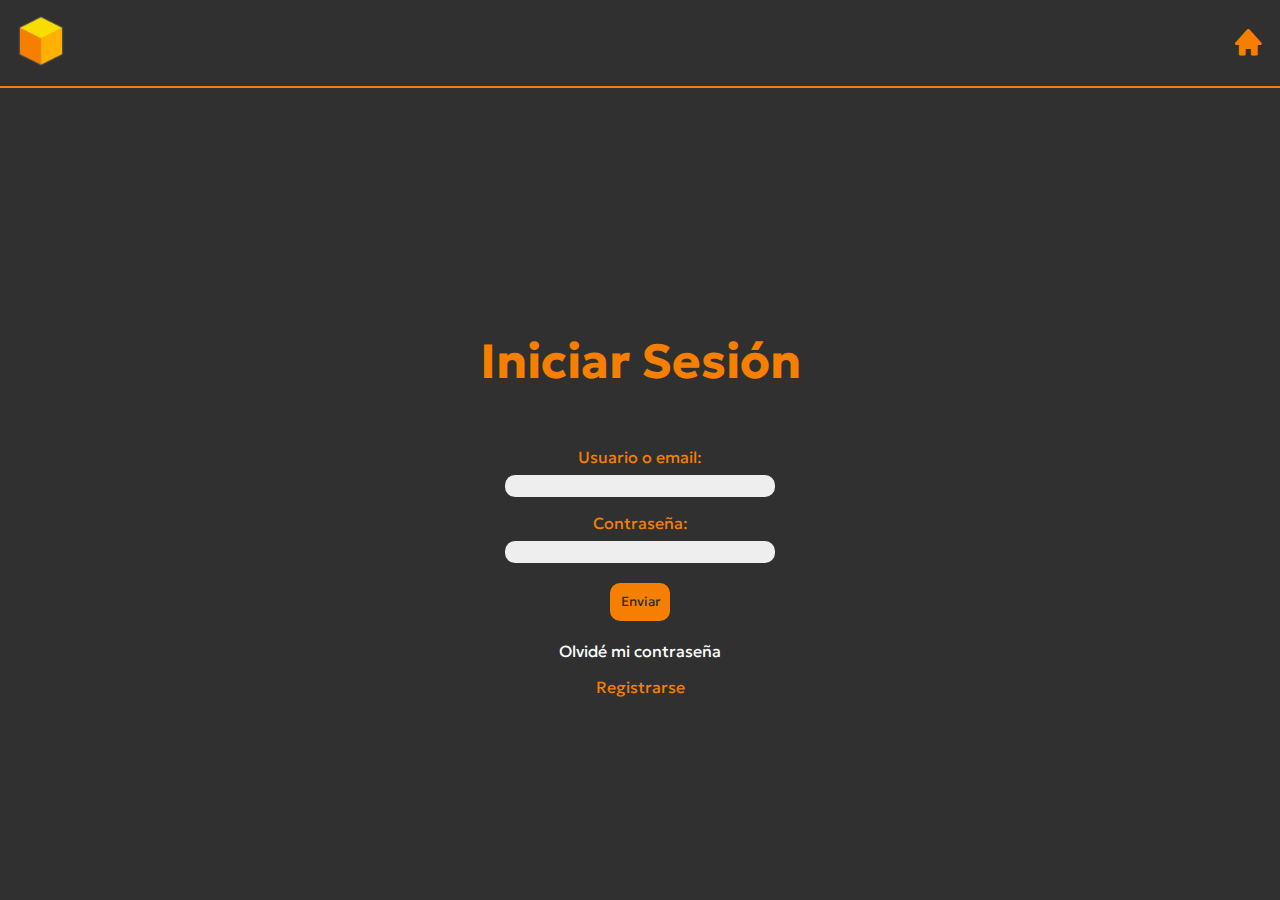
<file: login.html>
<!DOCTYPE html>
<html lang="es">
<head>
    <meta charset="UTF-8">
    <meta http-equiv="X-UA-Compatible" content="IE=edge">
    <meta name="viewport" content="width=device-width, initial-scale=1.0">
    <link rel="stylesheet" href="./css/styles.css">
    <link rel="stylesheet" href="./css/mediaqueries.css">
    <link href="https://fonts.googleapis.com/css2?family=Geologica:wght@300;400;500;600&display=swap" rel="stylesheet">
    <link href='https://unpkg.com/boxicons@2.1.4/css/boxicons.min.css' rel='stylesheet'>
    <link rel="icon" href="./assets/logo.png">
    <title>Mated | Impresiones 3D</title>
</head>
<body>

    <header>
        <nav class="navbar">
            <a href="index.html"><img src="./assets/logo.png"></a>
            <a href="index.html"><i class='bx bxs-home'></i></a>
        </nav>
    </header>

    <section class="login">
        <div>
            <h2>Iniciar Sesión</h2>
            <div>
                <label for="user">Usuario o email:</label>
                <input type="text" id="user">
            </div>
            <div>
                <label for="user">Contraseña:</label>
                <input type="text" id="user">
            </div>
            <button>Enviar</button>
            <p>Olvidé mi contraseña</p>
            <a href="register.html">Registrarse</a>
        </div>
    </section>

</body>
</html>
</file>
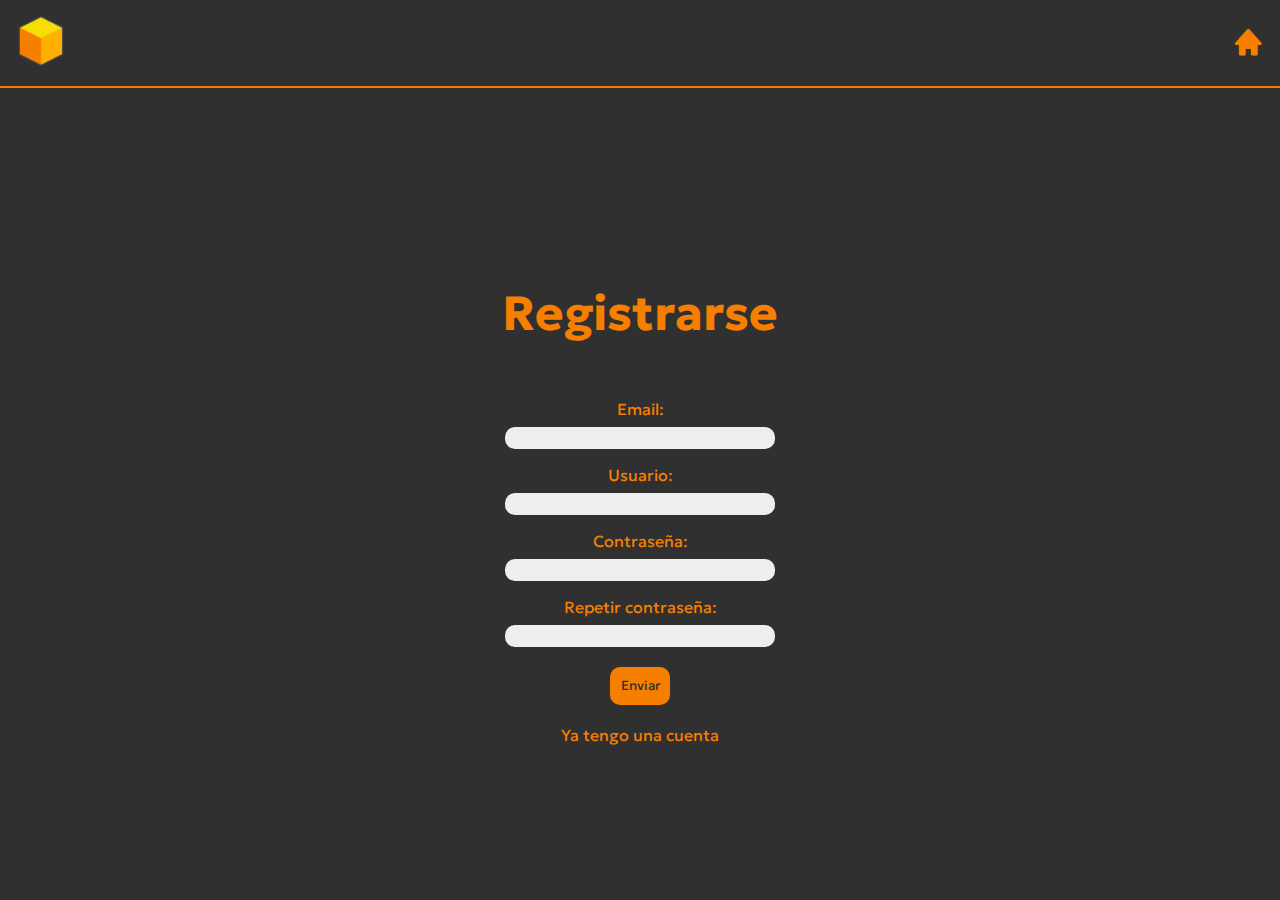
<file: register.html>
<!DOCTYPE html>
<html lang="es">
<head>
    <meta charset="UTF-8">
    <meta http-equiv="X-UA-Compatible" content="IE=edge">
    <meta name="viewport" content="width=device-width, initial-scale=1.0">
    <link rel="stylesheet" href="./css/styles.css">
    <link rel="stylesheet" href="./css/mediaqueries.css">
    <link href="https://fonts.googleapis.com/css2?family=Geologica:wght@300;400;500;600&display=swap" rel="stylesheet">
    <link href='https://unpkg.com/boxicons@2.1.4/css/boxicons.min.css' rel='stylesheet'>
    <link rel="icon" href="./assets/logo.png">
    <title>Mated | Impresiones 3D</title>
</head>
<body>

    <header>
        <nav class="navbar">
            <a href="index.html"><img src="./assets/logo.png"></a>
            <a href="index.html"><i class='bx bxs-home'></i></a>
        </nav>
    </header>

    <section class="login">
        <div>
            <h2>Registrarse</h2>
            <div>
                <label for="user">Email:</label>
                <input type="text" id="user">
            </div>
            <div>
                <label for="user">Usuario:</label>
                <input type="text" id="user">
            </div>
            <div>
                <label for="user">Contraseña:</label>
                <input type="text" id="user">
            </div>
            <div>
                <label for="user">Repetir contraseña:</label>
                <input type="text" id="user">
            </div>
            <button>Enviar</button>
            <a href="login.html">Ya tengo una cuenta</a>
        </div>
    </section>

</body>
</html>
</file>
<file: css/styles.css>
body {
    margin: 0;
    padding: 0;
    box-sizing: border-box;
    font-family: 'Geologica', sans-serif;
    background-color: #303030;
    color: #fff;
}

* {
    list-style: none;
    scroll-behavior: smooth;
}

:root {
    --primario: #f77f00;
    --claro: #38b000;
    --oscuro: #007200;
}

h1 {
    font-size: 3em;
}

h2 {
    color: var(--primario);
    text-align: center;
    font-size: 3em;
}

hr {
    border-color: var(--primario);
    background-color: var(--primario);
    height: 1px;
    margin: 0;
}

.triangulo-top {
    width: 0;
    height: 0;
    border-left: 100vw solid var(--primario);
    border-bottom: 3em solid transparent;
}

.triangulo-bottom {
    width: 0;
    height: 0;
    border-right: 100vw solid var(--primario);
    border-top: 3em solid transparent;
}

/* BARRA DE NAVEGACIÓN */


.navbar {
    background-color: #303030;
    display: flex;
    padding: 1em;
    align-items: center;
    justify-content: space-between;
    border-bottom: var(--primario) 2px solid;
}

.navbar img {
    height: 50px;
}

.navbar i {
    color: var(--primario);
    font-size: 2em;
}

.menu-navigation {
    display: none;
    flex-direction: column;
    position: absolute;
    top: 88px;
    text-align: center;
    z-index: 1000;
    background-color: #303030;
    margin: 0;
    padding: 2em;
    gap: 1em;
    border: var(--primario) 2px solid;
    border-top: none;
    right: 0;
}

.navbar a {
    color: var(--primario);
    text-decoration: none;
    position: relative;
}

#menu-toggle {
    display: none;
}

#menu-toggle:checked ~ .menu-navigation{
    display: flex;
}


/* PORTADA */


.fondo {
    display: flex;
    position: absolute;
    z-index: 10;
    width: 100%;
    min-height: calc(100vh - 88px);
    background-repeat: no-repeat;
    background-image: url('https://miro.medium.com/v2/resize:fit:0/1*E3CIMvMkRpBHgGFTwmKpTg.jpeg');
    background-size: cover;
    background-position: 50%;
    filter: grayscale(1) brightness(15%);
}

.portada {
    position: relative;
    margin: 0 2em;
    z-index: 500;
    display: flex;
    flex-direction: column;
    height: calc(100vh - 88px);
    align-items: center;
    text-align: center;
    justify-content: center;
}

.portada h1 {
    color: var(--primario);
    margin-top: 0;
}

.portada p {
    color: #fff;
    font-size: 1.1em;
    margin: 0;
    max-width: 508px;
}


/* NOSOTROS */


.nosotros {
    display: flex;
    flex-direction: column;
    text-align: center;
    align-items: center;
    justify-content: center;
    min-height: 100vh;
}

.nosotros div {
    width: 80%;
    border: var(--primario) 3px solid;
    padding: 1em;
    border-radius: 20px;
    margin: 1em;
}

.nosotros p {
    margin-top: 1em;
}

.nosotros i {
    color: var(--primario);
    font-size: 2em;
    padding: .2em;
    border: var(--primario) 2px solid;
    border-radius: 100%;
}


/* COLECCIONES */


.colecciones {
    display: flex;
    flex-direction: column;
    align-items: center;
    justify-content: center;
    background-color: var(--primario);
}

.container {
    display: flex;
    overflow-y: hidden;
    flex-wrap: wrap;
    max-width: 500px;
    justify-content: center;
}

.colecciones img{
    width: 8.7em;
    height: 8.7em;
    object-fit: cover;
    border-radius: 1em;
    box-shadow: 0 0 0 2px #303030;
}

.colecciones article {
    padding: 5px;
    margin: 5px;
    border-radius: 5px;
    cursor: pointer;
}

.colecciones h2 {
    color: #303030;
}

.colecciones h3 {
    color: #303030;
    text-align: center;
    margin: 10px 0;
}


/* CONTACTO */


.contacto {
    display: flex;
    flex-direction: column;
    align-items: center;
    justify-content: center;
    min-height: calc(100vh - 96px);
}

.contacto form {
    margin: 0 0 2em;
    display: flex;
    flex-direction: column;
    width: 80%;
    max-width: 600px;
}

.contacto div {
    display: flex;
    flex-direction: column;
}

.contacto input, textarea{
    background-color: #eeeeee;
    border: none;
    border-radius: 10px;
    margin: 5px;
}

.contacto input {
    height: 2em;
}

.contacto label {
    margin: 5px;
    font-size: .8em;
    color: var(--primario);
}

.contacto article {
    display: flex;
    flex-direction: column;
}

.contacto button {
    background-color: var(--primario);
    border: none;
    font-family: 'Geologica', sans-serif;
    padding: 1em;
    margin: 1em;
    border-radius: 10px;
    cursor: pointer;
}


/* FOOTER */


.footer {
    display: flex;
    flex-direction: column;
    align-items: center;
    background-color: var(--primario);
    color: #303030;
    padding: 2em;
}

.footer p, h4 {
    font-size: .8em;
}

.footer i {
    font-size: 2em;
    margin: .3em;
    cursor: pointer;
}


/* LOGIN */


.login {
    display: flex;
    flex-direction: column;
    height: calc(100vh - 88px);
    align-items: center;
    justify-content: center;
    z-index: 999;
}

.login div{
    display: flex;
    flex-direction: column;
    align-items: center;
}

.login label {
    color: var(--primario);
}

.login input {
    background-color: #eeeeee;
    border: none;
    border-radius: 10px;
    height: 1.5em;
    width: 20em;
}

.login label {
    margin: 1em 0 .5em 0;
    color: var(--primario);
}

.login button {
    margin: 1.5em;
    background-color: var(--primario);
    border: none;
    border-radius: 10px;
    padding: .8em;
    font-family: 'Geologica', sans-serif;
    color: #303030;
}

.login p {
    cursor: pointer;
    margin-top: 0;
}

.login a {
    text-decoration: none;
    color: var(--primario);
}
</file>
<file: css/mediaqueries.css>
@media (min-width: 600px) {

    .contacto div {
        flex-direction: row;
        width: 100%;
        justify-content: space-around;
    }

    .contacto article {
        display: flex;
        flex-direction: column;
        width: 100%;
    }

}

@media (min-width: 768px) {

    .container {
        max-width: 850px;
        justify-content: space-around;
    }

    .colecciones article {
        margin: 2em;
    }

}

@media (min-width: 1024px) {

    .nosotros div {
        border: none;
        display: flex;
        flex-direction: row;
        justify-content: space-around;
    }

    .nosotros article {
        width: 230px;
        margin: 1em;
        border: var(--primario) 3px solid;
        border-radius: 20px;
        padding: 1em;
    }

    .navbar label {
        display: none;
    }
    
    .menu-navigation {
        display: flex;
        border: none;
        top: 0;
        flex-direction: row;
        gap: 5em;
        background-color: transparent;
    }

}
</file>
